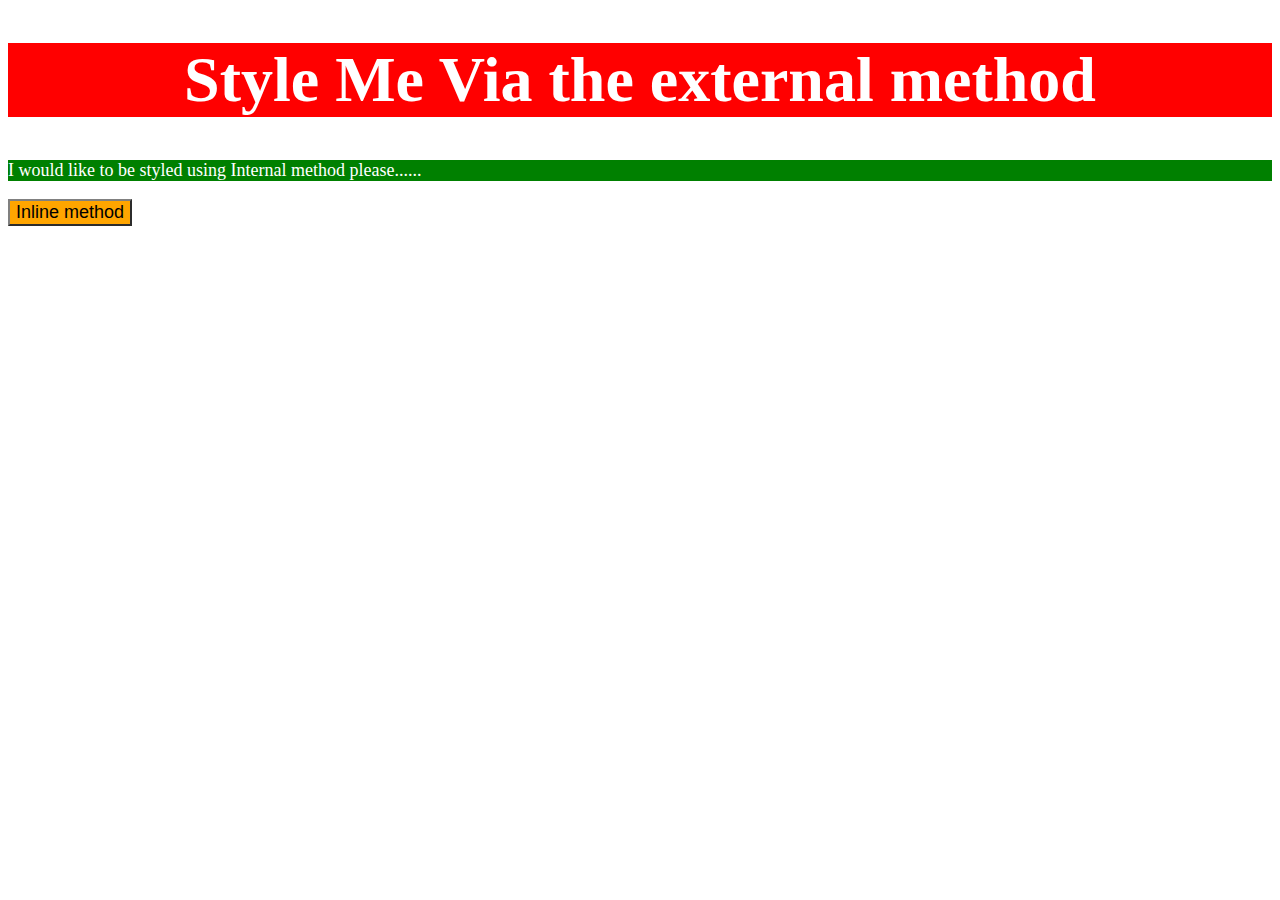
<file: index.html>
<!DOCTYPE html>
<html lang="en">
<head>
    <meta charset="UTF-8">
    <title>CSS Practice</title>
    <link rel="stylesheet" href="styles.css">
    <style>
        p{
            background-color: green;
            color: white;
            font-size: 18px;
        }




    </style>
</head>
<body>
    <div class="Red"><h1>Style Me Via the external method</h1></div>
    <p>I would like to be styled using Internal method please......</p>
    <button style="background-color: orange;font-size: 18px;border-color: gray;">Inline method</button>
</body>
</html>
</file>
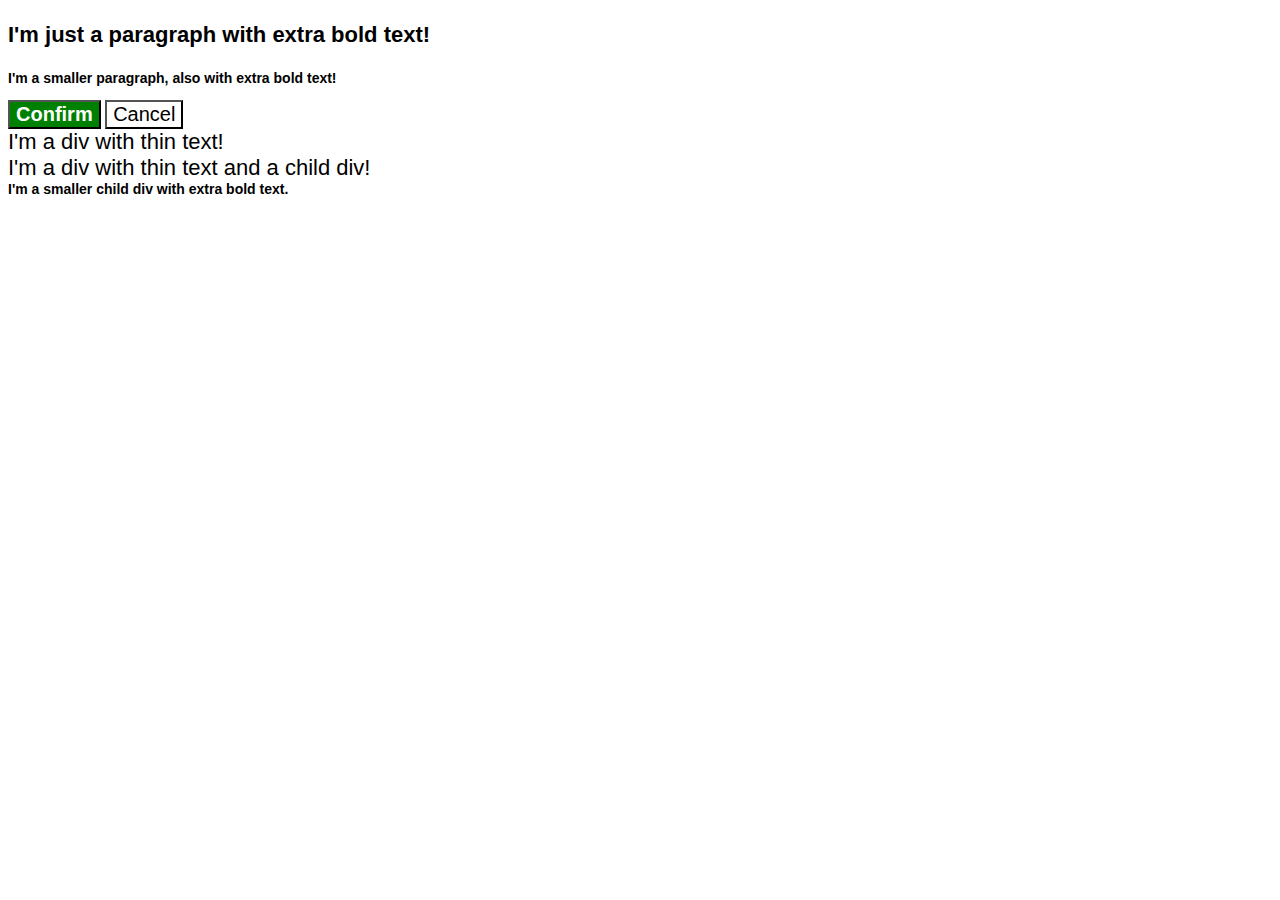
<file: cascade/index.html>
<!DOCTYPE html>
<html lang="en">
  <head>
    <meta charset="UTF-8">
    <meta http-equiv="X-UA-Compatible" content="IE=edge">
    <meta name="viewport" content="width=device-width, initial-scale=1.0">
    <title>Fix the Cascade</title>
    <link rel="stylesheet" href="style.css">
  </head>
  <body>
    <p class="para">I'm just a paragraph with extra bold text!</p>
    <p class="para small-para">I'm a smaller paragraph, also with extra bold text!</p>

    <button id="confirm-button" class="button confirm">Confirm</button>
    <button id="cancel-button" class="button cancel">Cancel</button>

    <div class="text">I'm a div with thin text!</div>
    <div class="text">I'm a div with thin text and a child div!
      <div class="text child">I'm a smaller child div with extra bold text.</div>
    </div>
  </body>
</html>
</file>
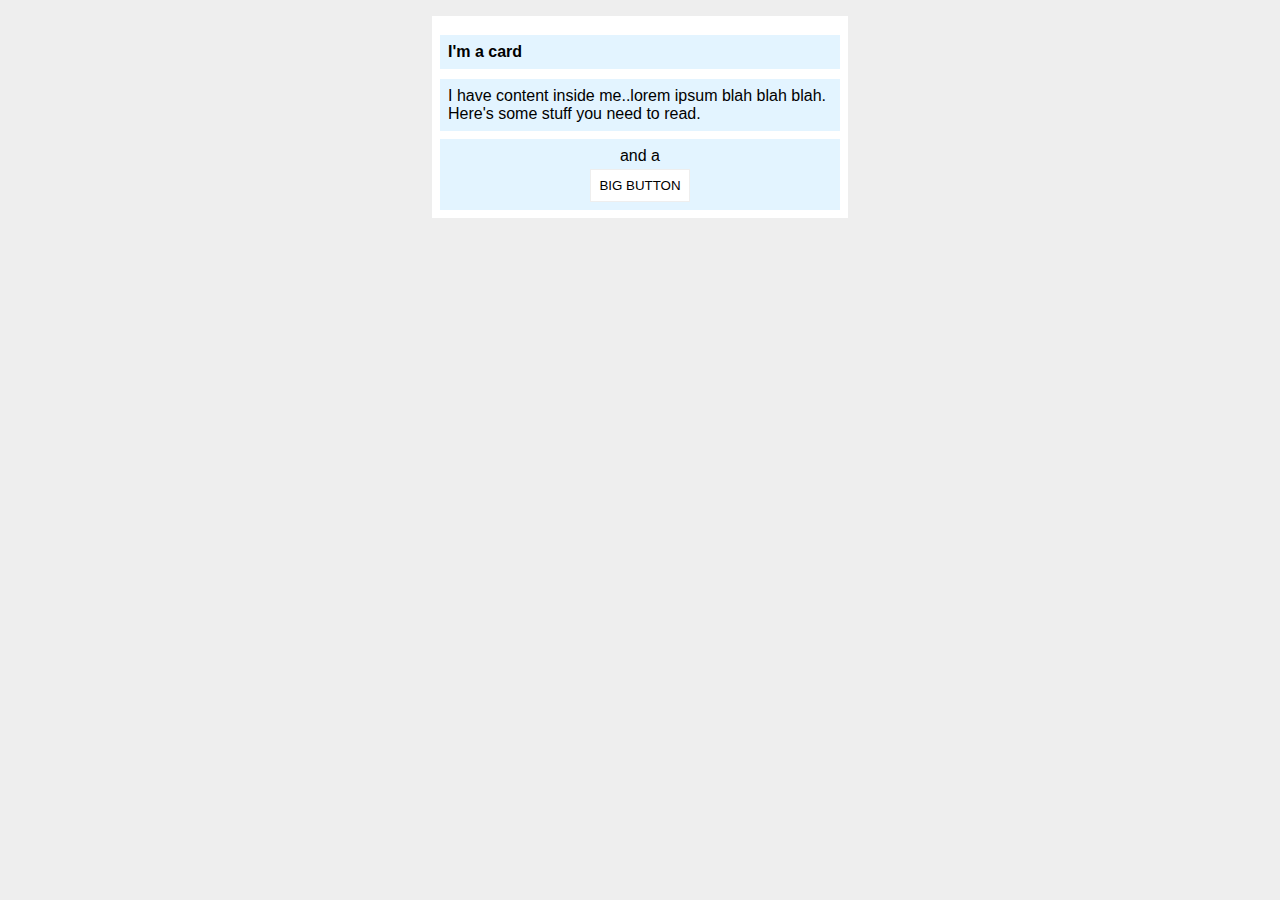
<file: margin-padding-1/index.html>
<!DOCTYPE html>
<html lang="en">
  <head>
    <meta charset="UTF-8">
    <meta http-equiv="X-UA-Compatible" content="IE=edge">
    <meta name="viewport" content="width=device-width, initial-scale=1.0">
    <title>Margin and Padding exercise 2</title>
    <link rel="stylesheet" href="styles.css">
  </head>
  <body>
    <div class="card">
      <h1 class="title">I'm a card</h1>
      <div class="content">I have content inside me..lorem ipsum blah blah blah. Here's some stuff you need to read.</div>
      <div class="button-container">and a <br><button>BIG BUTTON</button></br></div>
    </div>
  </body>
</html>
</file>
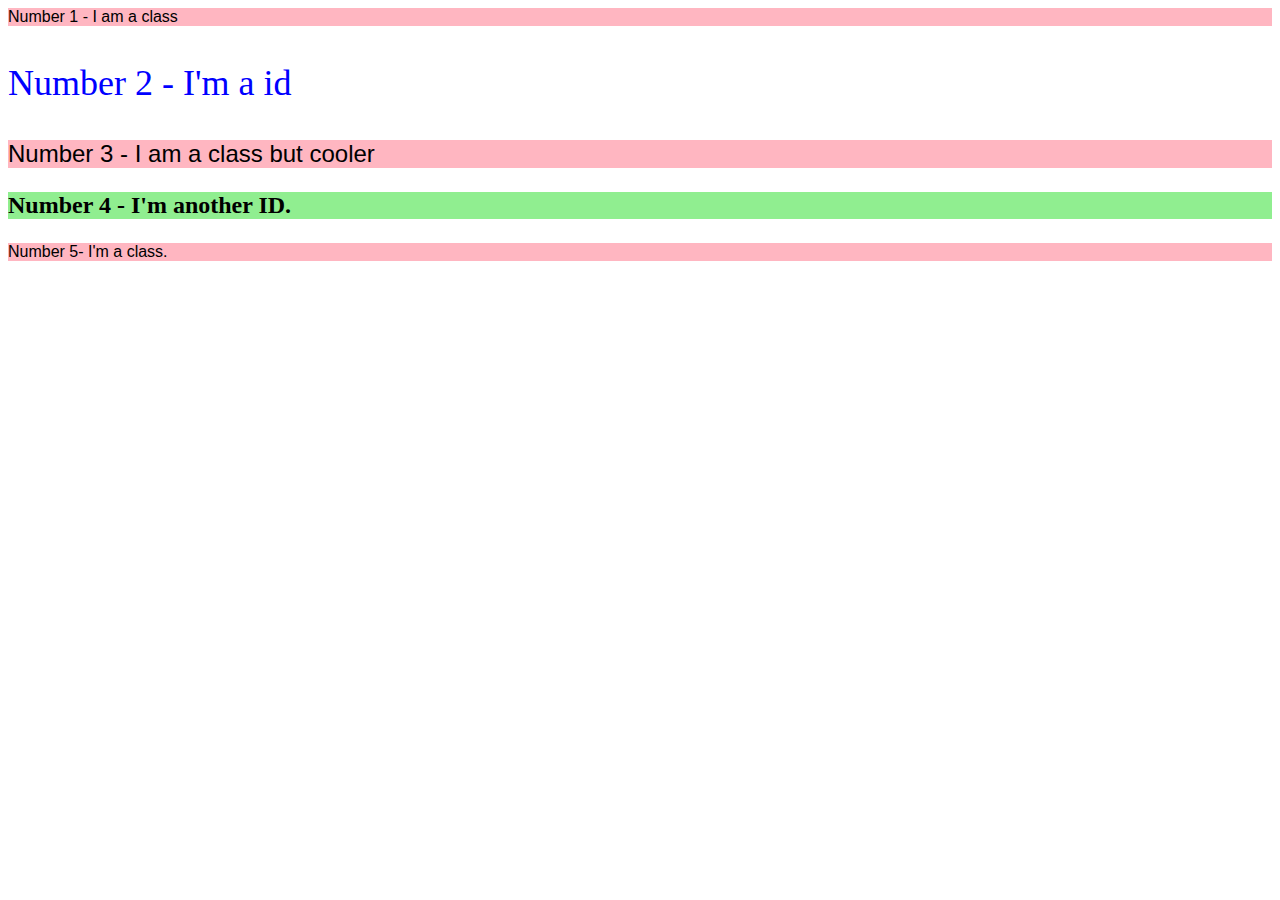
<file: part-2/index.html>
<!DOCTYPE html>
<html lang="en">
<head>
    <meta charset="UTF-8">
    <title>Part_2</title>
    <link rel="stylesheet" href="styles.css">
</head>
<body>
    <div class="odd">Number 1 - I am a class</div>
    <p id="two">Number 2 - I'm a id</p>
    <div class="odd special">Number 3 - I am a class but cooler</div>
    <p id="four">Number 4 - I'm another ID.</p>
    <div class="odd">Number 5- I'm a class.</div>
</body>
</html>
</file>
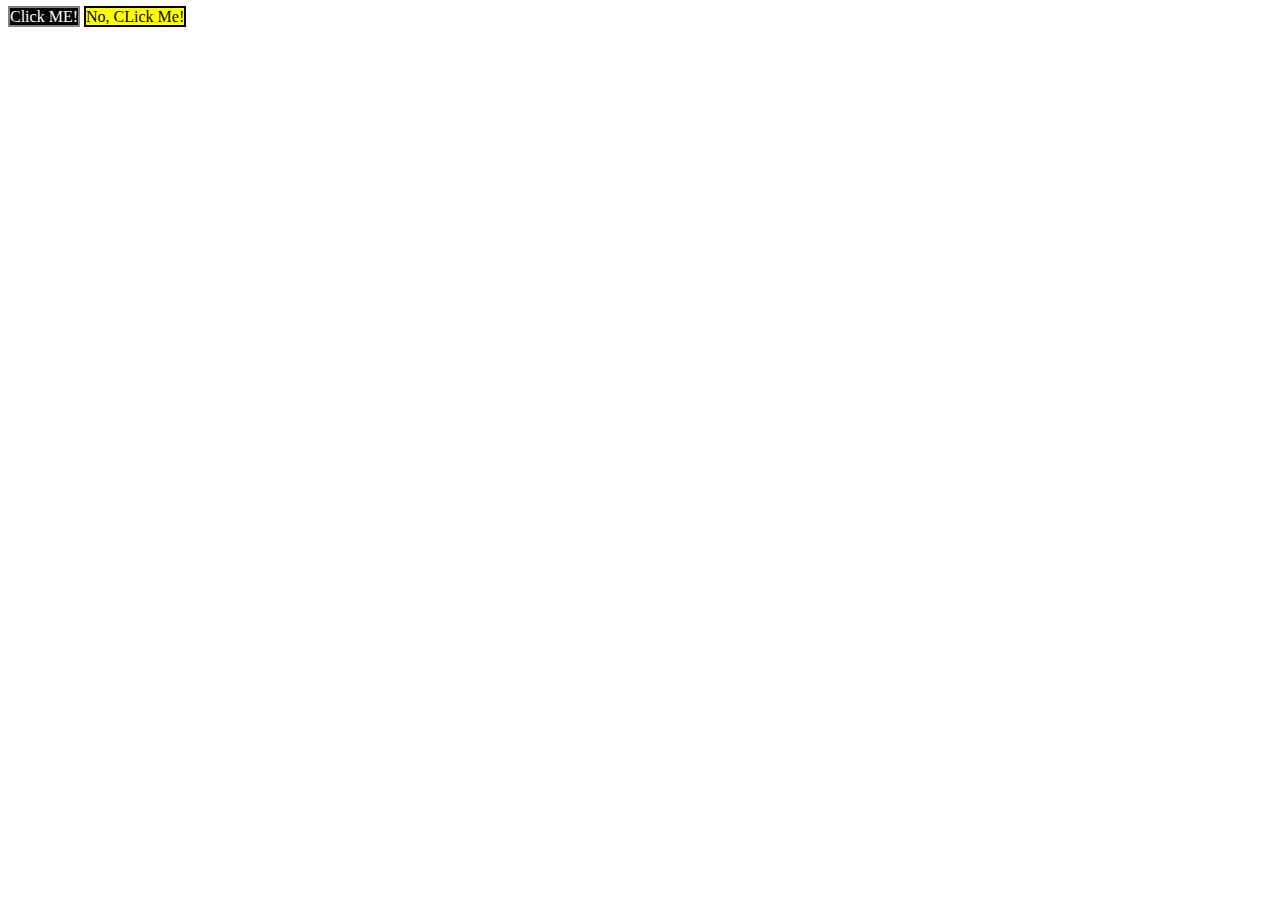
<file: part-3/index.html>
<!DOCTYPE html>
<html lang="en">
<head>
    <meta charset="UTF-8">
    <link rel="stylesheet" href="styles.css">
    <title>Grouping Selector</title>
</head>
<body>
    <div class="Black"> Click ME!</div>  <div class="Yellow"> No, CLick Me! </div>
</body>
</html>
</file>
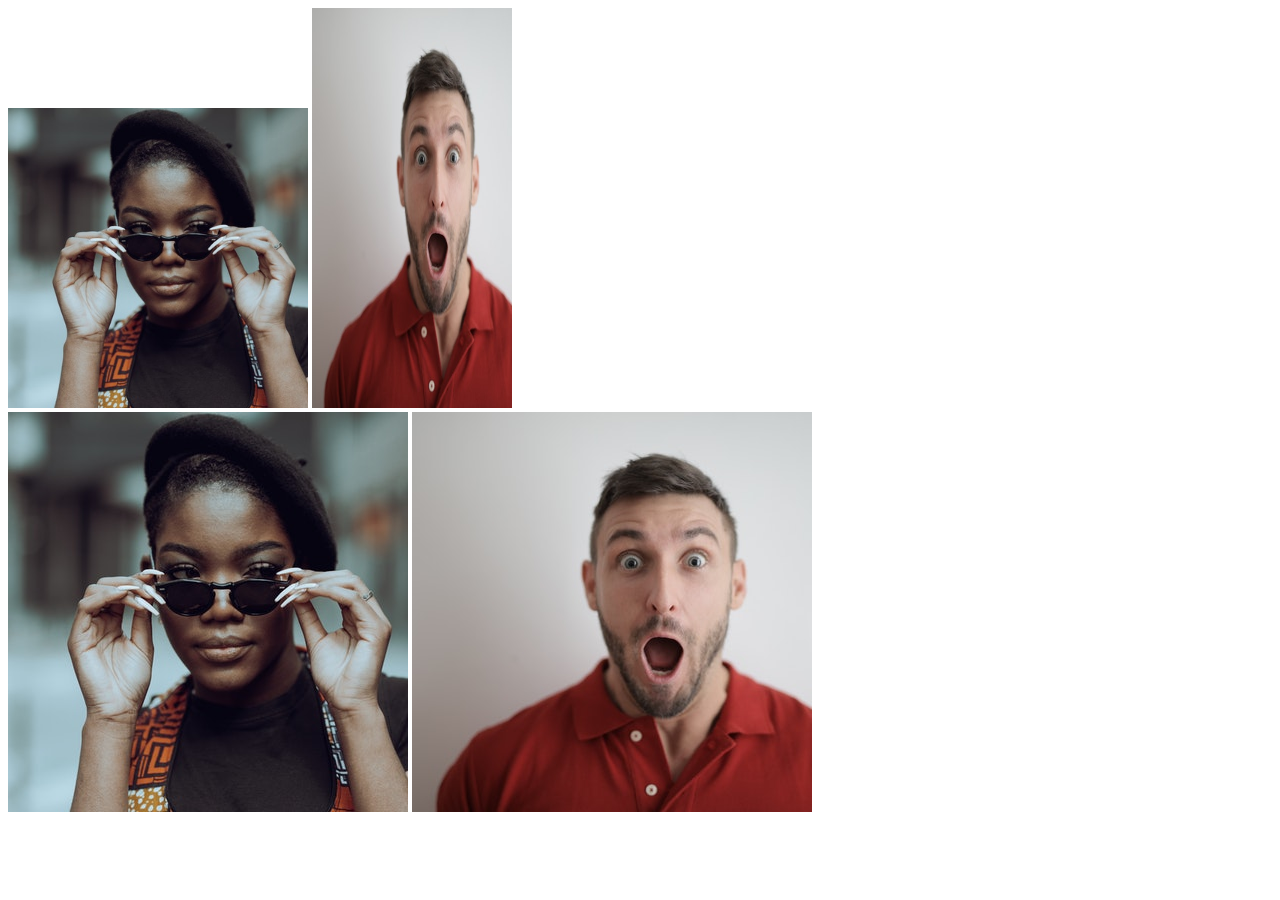
<file: part-4/index.html>
<!DOCTYPE html>
<html lang="en">
  <head>
    <meta charset="UTF-8">
    <meta http-equiv="X-UA-Compatible" content="IE=edge">
    <meta name="viewport" content="width=device-width, initial-scale=1.0">
    <title>Chaining Selectors</title>
    <link rel="stylesheet" href="styles.css">
  </head>
  <body>
    <!-- Check image source path. Review Foundations lesson - Links and Images -->
    <!-- Use the classes BELOW this line -->
    <div>
      <img class="avatar proportioned" src="./Pictures/pexels-katho-mutodo-8434791.jpg" alt="Woman with glasses">
      <img class="avatar distorted" src="./Pictures/pexels-andrea-piacquadio-3777931.jpg" alt="Man with surprised expression">
    </div>
    <!-- Use the classes ABOVE this line -->
    <div>
      <img class="original proportioned" src="./Pictures/pexels-katho-mutodo-8434791.jpg" alt="Woman with glasses">
      <img class="original distorted" src="./Pictures/pexels-andrea-piacquadio-3777931.jpg" alt="Man with surprised expression">
    </div>
  </body>
</html>
</file>
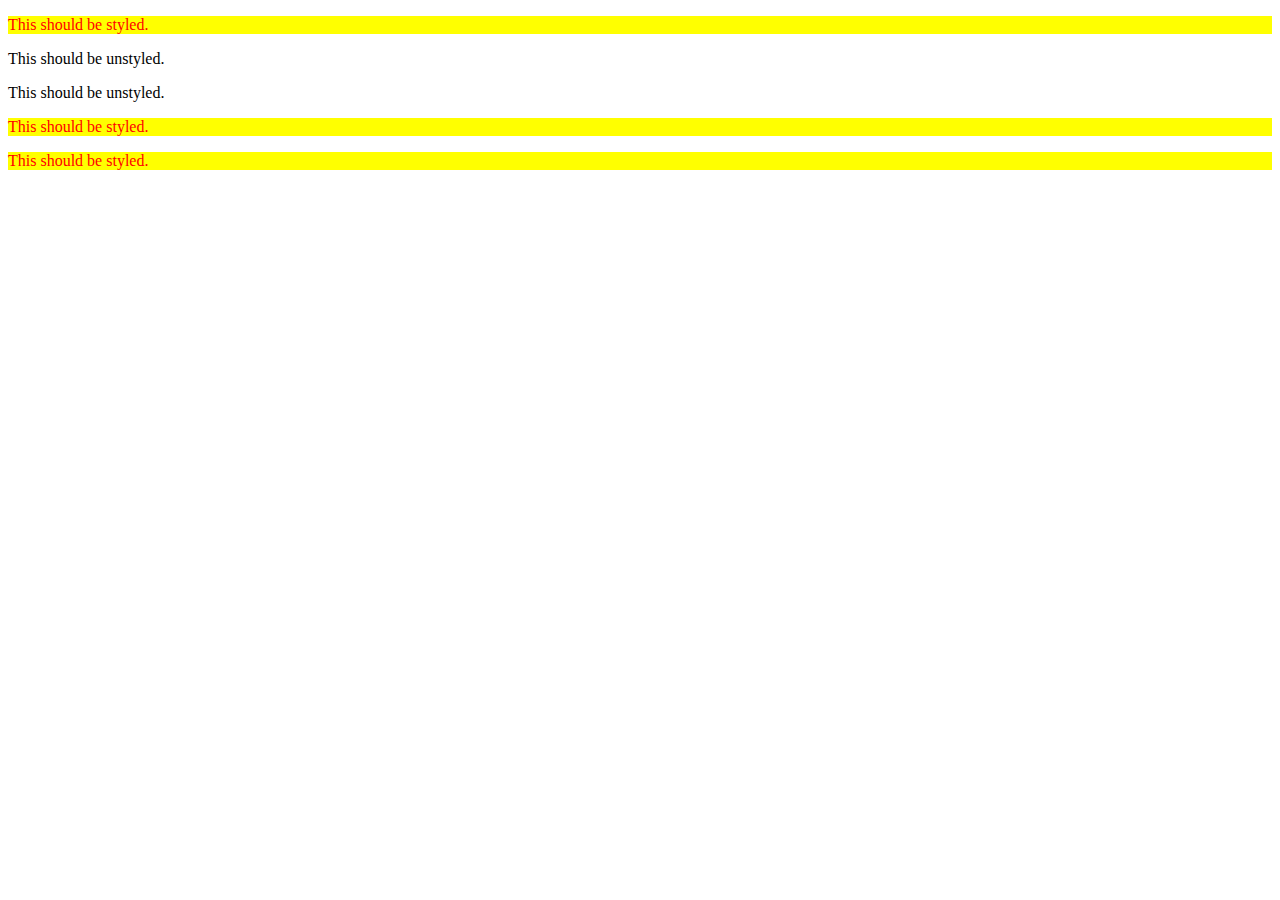
<file: part-5/index.html>
<!DOCTYPE html>
<html lang="en">
  <head>
    <meta charset="UTF-8">
    <meta http-equiv="X-UA-Compatible" content="IE=edge">
    <meta name="viewport" content="width=device-width, initial-scale=1.0">
    <title>Descendant Combinator</title>
    <link rel="stylesheet" href="styles.css">
  </head>
  <body>
    <div class="container">
      <p class="text">This should be styled.</p>
    </div>
    <p class="text">This should be unstyled.</p>
    <p class="text">This should be unstyled.</p>
    <div class="container">
      <p class="text">This should be styled.</p>
      <p class="text">This should be styled.</p>
    </div>
  </body>
</html>
</file>
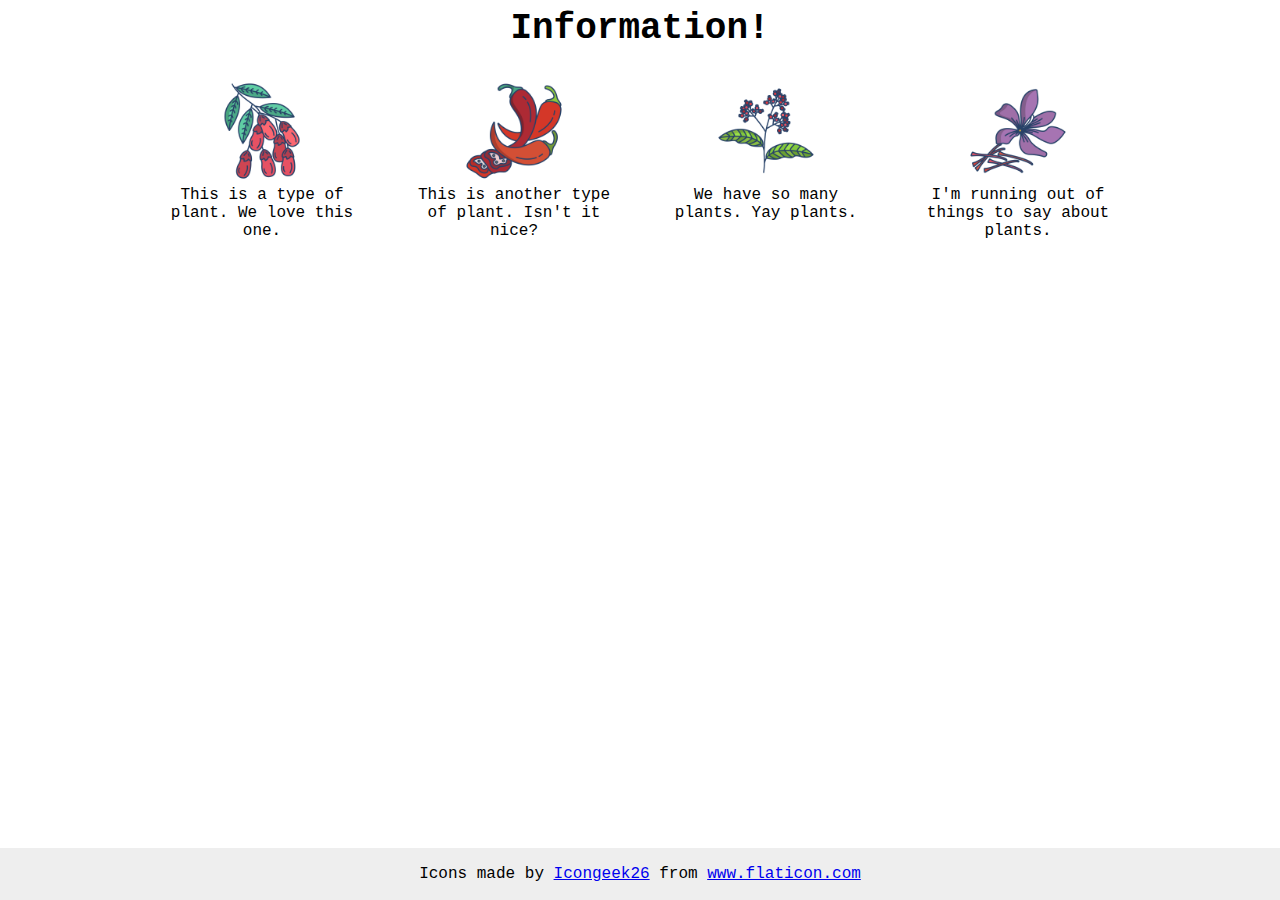
<file: flexbox/flex-info/index.html>
<!DOCTYPE html>
<html lang="en">
  <head>
    <meta charset="UTF-8">
    <meta http-equiv="X-UA-Compatible" content="IE=edge">
    <meta name="viewport" content="width=device-width, initial-scale=1.0">
    <title>Information</title>
    <link rel="stylesheet" href="style.css">
  </head>
  <body>
    <div class="title">Information!</div>
    <div class="superior">
        <div class="container">
            <img src="./images/barberry.png" alt="barberry">
            <div class="text">This is a type of plant. We love this one.</div>
        </div>
        <div class="container">
            <img src="./images/chilli.png" alt="chili">
            <div class="text">This is another type of plant. Isn't it nice?</div>
        </div>
        <div class="container"> 
            <img src="./images/pepper.png" alt="pepper">
            <div class="text">We have so many plants. Yay plants.</div>
        </div>
        <div class="container">
            <img src="./images/saffron.png" alt="saffron">
            <div class="text">I'm running out of things to say about plants.</div>
        </div>
    </div>
    
    <!-- disregard this section, it's here to give attribution to the creator of these icons -->
    <div class="footer">
      <div>Icons made by <a href="https://www.flaticon.com/authors/icongeek26" title="Icongeek26">Icongeek26</a> from <a href="https://www.flaticon.com/" title="Flaticon">www.flaticon.com</a></div>
    </div>
  </body>
</html>
</file>
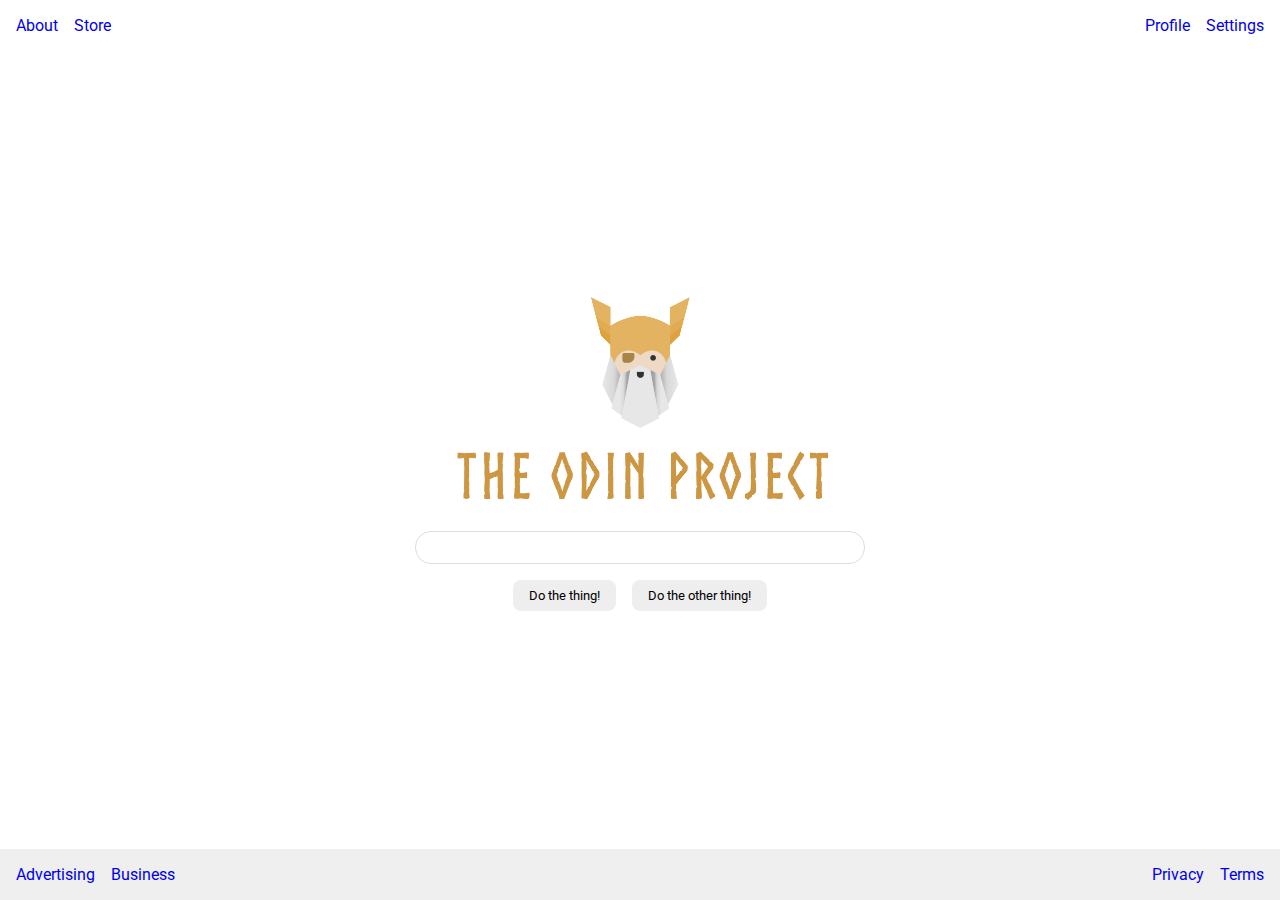
<file: flexbox/flex-layout/index.html>
<!DOCTYPE html>
<html lang="en">

<head>
    <meta charset="UTF-8">
    <meta http-equiv="X-UA-Compatible" content="IE=edge">
    <meta name="viewport" content="width=device-width, initial-scale=1.0">
    <title>LAYOUT</title>
    <link rel="stylesheet" href="./style.css">
</head>

<body>
    <div class="header">
        <ul class="left-links">
            <li><a href="#">About</a></li>
            <li><a href="#">Store</a></li>
        </ul>
        <ul class="right-links">
            <li><a href="#">Profile</a></li>
            <li><a href="#">Settings</a></li>
        </ul>
    </div>
    <div class="content">
        <img src="./logo.png" alt="Project logo. Represents odin with the project name.">
        <div class="input">
            <input type="text">
        </div>
        <div class="buttons">
            <button>Do the thing!</button>
            <button>Do the other thing!</button>
        </div>
    </div>
    <div class="footer">
        <ul class="left-links">
            <li><a href="#">Advertising</a></li>
            <li><a href="#">Business</a></li>
        </ul>
        <ul class="right-links">
            <li><a href="#">Privacy</a></li>
            <li><a href="#">Terms</a></li>
        </ul>
    </div>
</body>

</html>
</file>
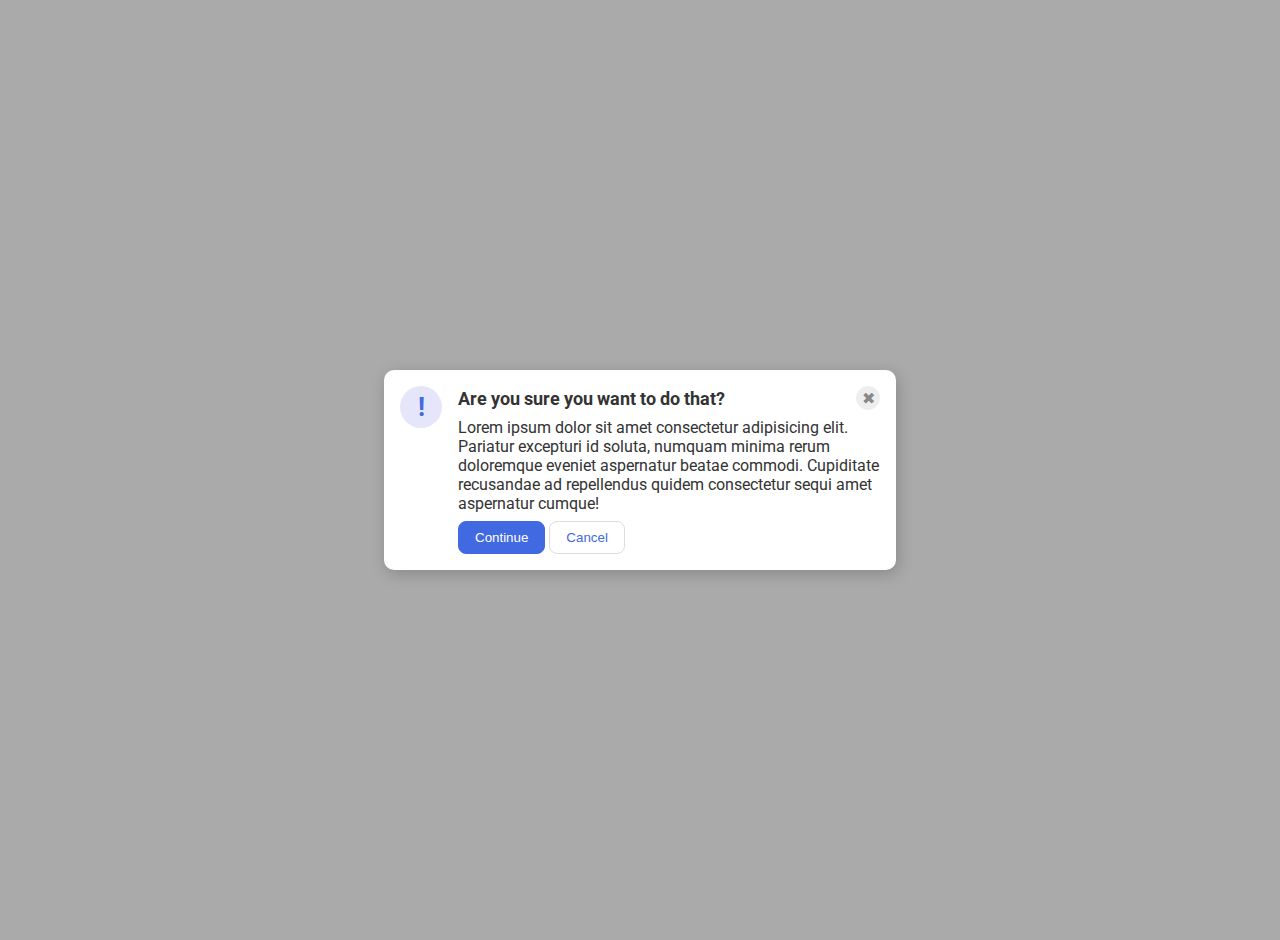
<file: flexbox/flex-model/index.html>
<!DOCTYPE html>
<html lang="en">
    <head>
        <meta charset="UTF-8">
        <meta http-equiv="X-UA-Compatible" content="IE=edge">
        <meta name="viewport" content="width=device-width, initial-scale=1.0">
        <link rel="stylesheet" href="style.css">
        <title>Modal</title>
    </head>
    <body>
        <div class="modal">
            <div class="icon">!</div>
            <div class="top">
                <div class="header">Are you sure you want to do that?
                    <button class="close-button">✖</button>
                </div>
                <div class="text">Lorem ipsum dolor sit amet consectetur adipisicing elit. Pariatur excepturi id soluta, numquam minima rerum doloremque eveniet aspernatur beatae commodi. Cupiditate recusandae ad repellendus quidem consectetur sequi amet aspernatur cumque!</div>
                <button class="continue">Continue</button>
                <button class="cancel">Cancel</button>
            </div>
        </div>
    </body>
</html>
</file>
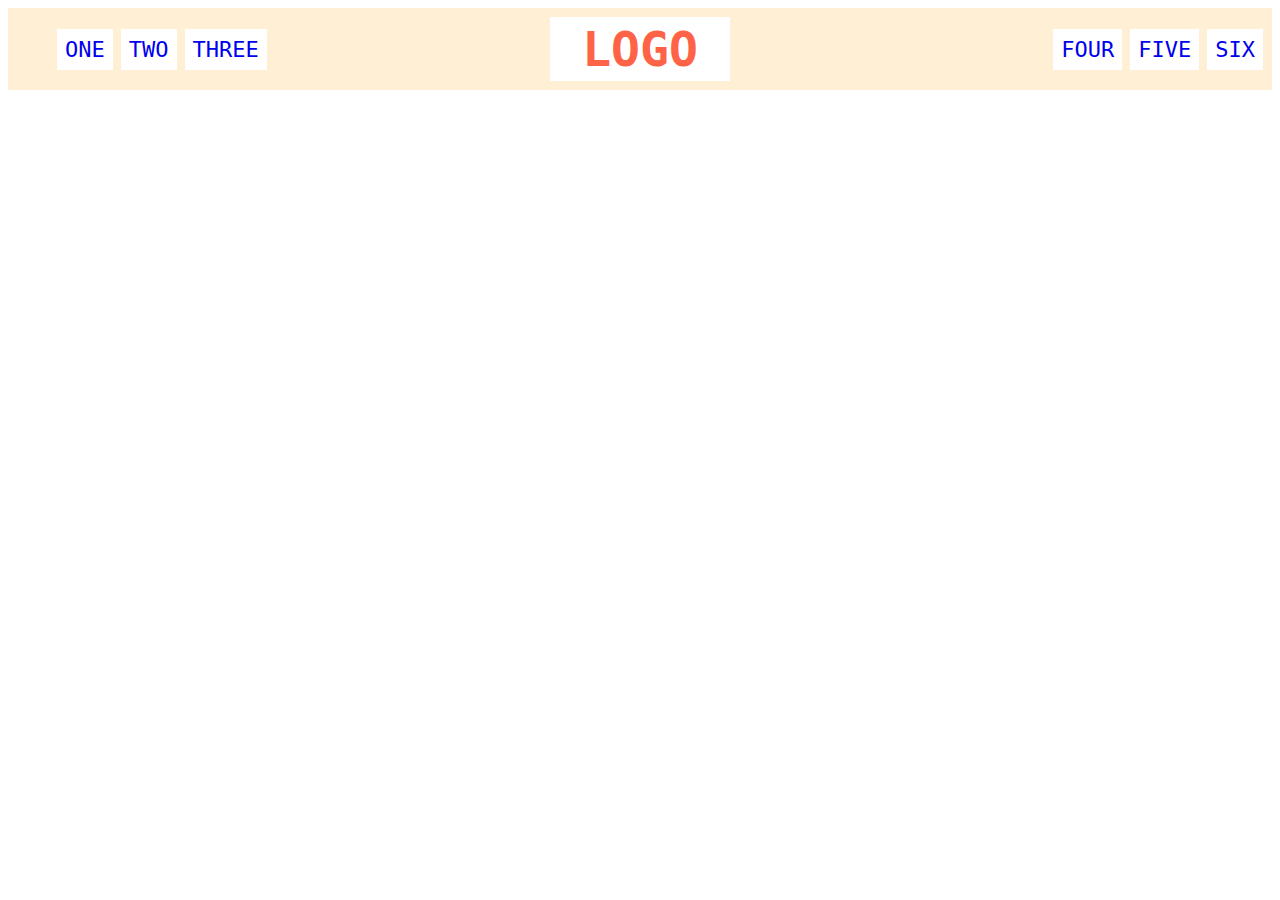
<file: flexbox/part-2/index.html>
<!DOCTYPE html>
<html lang="en">
  <head>
    <meta charset="UTF-8">
    <meta http-equiv="X-UA-Compatible" content="IE=edge">
    <meta name="viewport" content="width=device-width, initial-scale=1.0">
    <title>Flex Header</title>
    <link rel="stylesheet" href="style.css">
  </head>
  <body>
    <div class="header">
      <div class="left-links">
        <ul>
          <li><a href="#">ONE</a></li>
          <li><a href="#">TWO</a></li>
          <li><a href="#">THREE</a></li>
        </ul>
      </div>
      <div class="logo">LOGO</div>
      <div class="right-links">
        <ul>
          <li><a href="#">FOUR</a></li>
          <li><a href="#">FIVE</a></li>
          <li><a href="#">SIX</a></li>
        </ul>
      </div>
    </div>
  </body>
</html>
</file>
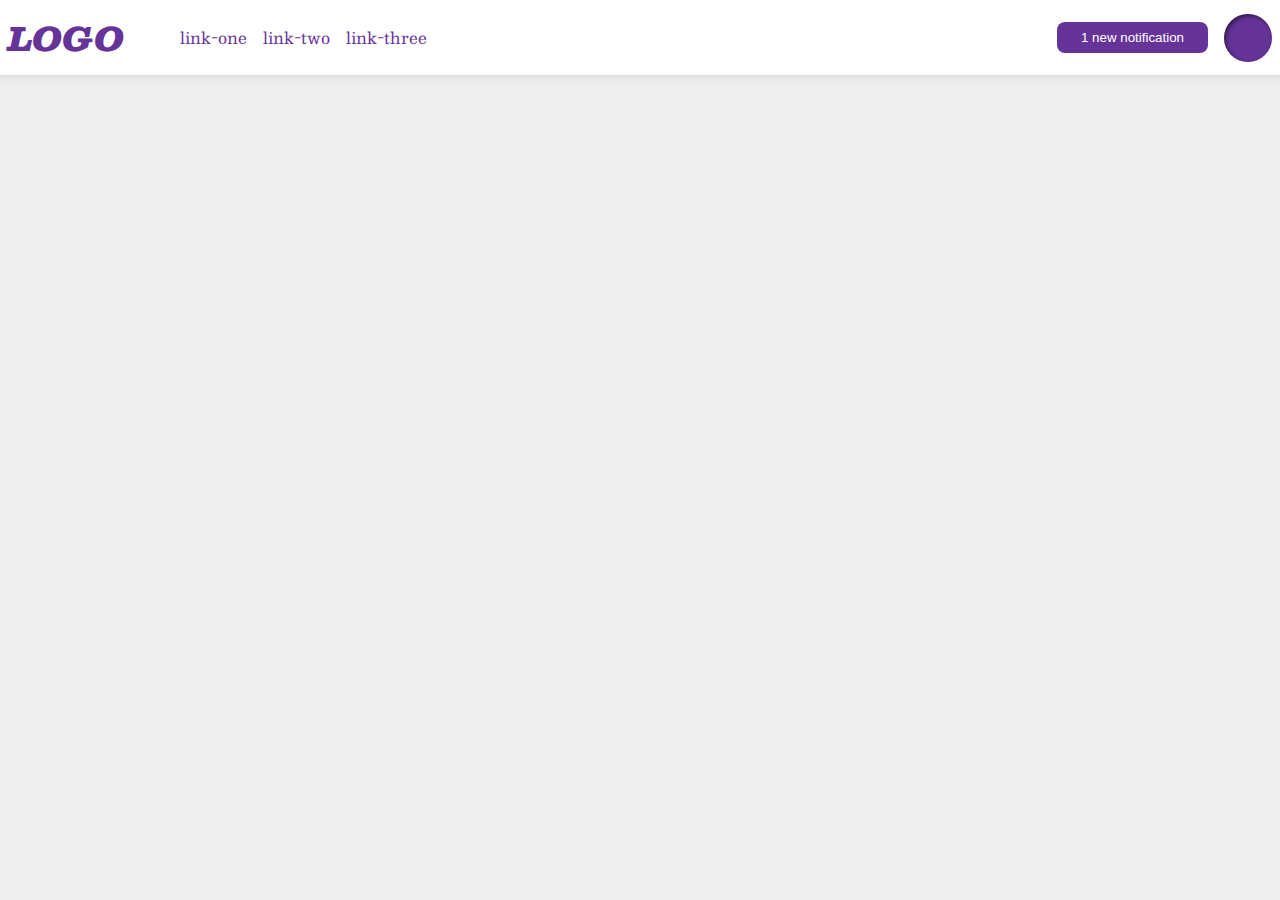
<file: flexbox/part-3/index.html>
<!DOCTYPE html>
<html lang="en">
  <head>
    <meta charset="UTF-8">
    <meta http-equiv="X-UA-Compatible" content="IE=edge">
    <meta name="viewport" content="width=device-width, initial-scale=1.0">
    <title>Flex Header 2</title>
    <link rel="stylesheet" href="style.css">
  </head>
  <body>
    <div class="header">
        <div class="left">
            <div class="logo">
                LOGO
            </div>
            <ul class="links">
                <li><a href="https://google.com">link-one</a></li>
                <li><a href="https://google.com">link-two</a></li>
                <li><a href="https://google.com">link-three</a></li>
            </ul>
        </div>
        <div class="right">
            <button class="notifications">
                1 new notification
            </button>
            <div class="profile-image"></div>
        </div>
    </div>
  </body>
</html>
</file>
<file: styles.css>
.Red{
    background-color: red;
    color: white;
    font-size: 32px;
    text-align: center;
    font-weight: bold;
}
</file>
<file: cascade/style.css>
body {
  font-family: Arial, Helvetica, sans-serif;
}

.para,
.small-para {
  color: hsl(0, 0%, 0%);
  font-weight: 800;
}

.para {
  font-size: 22px;
}

.small-para {
  font-size: 14px;
  font-weight: 800;
}

.confirm {
  background: green;
  color: white;
  font-weight: bold;
} 

.button {
  background-color: rgb(255, 255, 255);
  color: rgb(0, 0, 0);
  font-size: 20px;
}

.confirm {
  background: green;
  color: white;
  font-weight: bold;
} 

div.child {
  color: rgb(0, 0, 0);
  font-weight: 800;
  font-size: 14px;
}

.text {
  color: rgb(0, 0, 0);
  font-size: 22px;
  font-weight: 100;
}
</file>
<file: margin-padding-1/styles.css>
body {
  background: #eee;
  font-family: sans-serif;
}

.card {
  width: 400px;
  background: #fff;
  margin: 16px auto;
}

.title {
  background: #e3f4ff;
}

.content {
  background: #e3f4ff;
}

.button-container {
  background: #e3f4ff;
}

button {
  background: white;
  border: 1px solid #eee;
}

.card{
    padding: 8px;
}

.title{
    font-size: 16px;
    padding: 8px;
}

.content{
    padding: 8px;
    margin-top: 8px;
    margin-bottom: 8px;
}

button{
    margin-top: 4px;
    padding: 8px;
}

.button-container{
    padding: 8px;
    text-align: center;
}
</file>
<file: part-2/styles.css>
.odd{
    background-color: lightpink;
    font-family: sans-serif,verdana;
}

#two{
    color: blue;
    font-size: 36px;
}
.special{
    font-size: 24px;
}

#four{
    background-color: lightgreen;
    font-size: 24px;
    font-weight: bold;


}
</file>
<file: part-3/styles.css>
.Black,.Yellow{
    display: inline;
}

.Black{
    background-color: black;
    color: white;
    border: 2px solid gray;
}
.Yellow{
    background-color: yellow;
    border: 2px solid black;
}
</file>
<file: part-4/styles.css>
.avatar.proportioned{
    width: 300px;
    aspect-ratio: 1/1;

}
.avatar.distorted{
    width: 200px;
    height: 400px;
}
</file>
<file: part-5/styles.css>
div p{
    background-color: yellow;
    color: rgb(255, 0, 0);
}
</file>
<file: flexbox/flex-info/style.css>
body {
    font-family: 'Courier New', Courier, monospace;
}

img {
  width: 100px;
  height: 100px;
}

.title {
    font-size: 36px;
    font-weight: 900;
    margin-bottom: 32px;
    text-align: center;
}

.superior{
    display: flex;
    justify-content: center;
    gap: 52px;
}

.container{
    text-align: center;
}

.text{
    max-width: 200px;
}



/* do not edit this footer */
.footer {
  position: fixed;
  bottom: 0;
  left: 0;
  right: 0;
  height: 52px;
  display: flex;
  align-items: center;
  justify-content: center;
  background: #eee;
}
</file>
<file: flexbox/flex-layout/style.css>
@import url('https://fonts.googleapis.com/css2?family=Roboto:wght@400;700&display=swap');

body {
    height: 100vh;
    margin: 0;
    overflow: hidden;
    font-family: Roboto, sans-serif;
    display: flex;
    flex-direction: column;
}

img {
    width: 600px;
}

button {
    font-family: Roboto, sans-serif;
    border: none;
    border-radius: 8px;
    background: #eee;
    padding: 8px 16px;
}

input {
    border: 1px solid #ddd;
    border-radius: 16px;
    padding: 8px 24px;
    width: 400px;
}

a{
    text-decoration: none;
}

ul{
    display: flex;
    list-style-type: none;
    gap: 16px;
    margin: 0;
    padding: 0;
}

.header{
    display: flex;
    justify-content: space-between;
    padding: 16px;
}

.buttons{
    display: flex;
    gap: 16px;
    justify-content: center;
}
.content{
    flex: 1;
    display: flex;
    flex-direction: column;
    align-items: center;
    justify-content: center;
    gap: 16px;
}
.footer{
    background-color: #eeee;
    display: flex;
    justify-content: space-between;
    padding: 16px;
}
</file>
<file: flexbox/flex-model/style.css>
@import url('https://fonts.googleapis.com/css2?family=Roboto:wght@400;700&display=swap');

html, body {
  height: 100%;
}

body {
  font-family: Roboto, sans-serif;
  margin: 0;
  background: #aaa;
  color: #333;
  padding: 20px;
  /* I'll give you this one for free lol */
  display: flex;
  align-items: center;
  justify-content: center;
}

.modal {
  background: white;
  width: 480px;
  border-radius: 10px;
  box-shadow: 2px 4px 16px rgba(0,0,0,.2);
}

.icon {
  color: royalblue;
  font-size: 26px;
  font-weight: 700;
  background: lavender;
  width: 42px;
  height: 42px;
  border-radius: 50%;
  display: flex;
  align-items: center;
  justify-content: center;

}

.close-button {
  background: #eee;
  border-radius: 50%;
  color: #888;
  font-weight: 400;
  font-size: 16px;
  height: 24px;
  width: 24px;
  display: flex;
  align-items: center;
  justify-content: center;
  border: 1px solid #eee;
  padding: 0;
}

button {
  cursor: pointer;
  padding: 8px 16px;
  border-radius: 8px;
}

button.continue {
  background: royalblue;
  border: 1px solid royalblue;
  color: white;
}

button.cancel {
  background: white;
  border: 1px solid #ddd;
  color: royalblue;
}

/*solution*/

.modal{
    display: flex;
    padding: 16px;
    gap: 16px;
}

.icon{
    flex-shrink: 0;
}

.header{
    display: flex;
    justify-content: space-between;
    align-items: center;
    font-size: 18px;
    font-weight: 700;
    margin-bottom: 8px;
}

.text{
    margin-bottom: 8px;
}
</file>
<file: flexbox/part-2/style.css>
.header  {
    padding: 9px;
  font-family: monospace;
  background: papayawhip;
  display: flex;
  justify-content: space-between;
  align-items: center;
}

.logo {
  font-size: 48px;
  font-weight: 900;
  color: tomato;
  background: white;
  padding: 4px 32px;
}

ul {
    display: flex;
    gap: 8px;
    list-style-type: none;
  /* this removes the dots on the list items*/
}

a {
  font-size: 22px;
  background: white;
  padding: 8px;
  /* this removes the line under the links */
  text-decoration: none;
}
</file>
<file: flexbox/part-3/style.css>
/* this is some magical font-importing.  
you'll learn about it later. */
@import url('https://fonts.googleapis.com/css2?family=Besley:ital,wght@0,400;1,900&display=swap');

body {
  margin: 0;
  background: #eee;
  font-family: Besley, serif;
}

.header {
  background: white;
  padding: 8px;
  border-bottom: 1px solid #ddd;
  box-shadow: 0 0 8px rgba(0,0,0,.1);
  display: flex;
  justify-content: space-between;
}

.profile-image {
  background: rebeccapurple;
  box-shadow: inset 2px 2px 4px rgba(0,0,0,.5);
  border-radius: 50%;
  width: 48px;
  height: 48px;

}

.logo {
  color: rebeccapurple;
  font-size: 32px;
  font-weight: 900;
  font-style: italic;
}

button {
  border: none;
  border-radius: 8px;
  background: rebeccapurple;
  color: white;
  padding: 8px 24px;
}

a {
  /* this removes the line under our links */
  text-decoration: none;
  color: rebeccapurple;
}

ul {
  list-style-type: none;
  display: flex;
  gap: 16px;
}

.left, .right{
    display: flex;
    align-items: center;
    gap: 16px;
}
</file>
